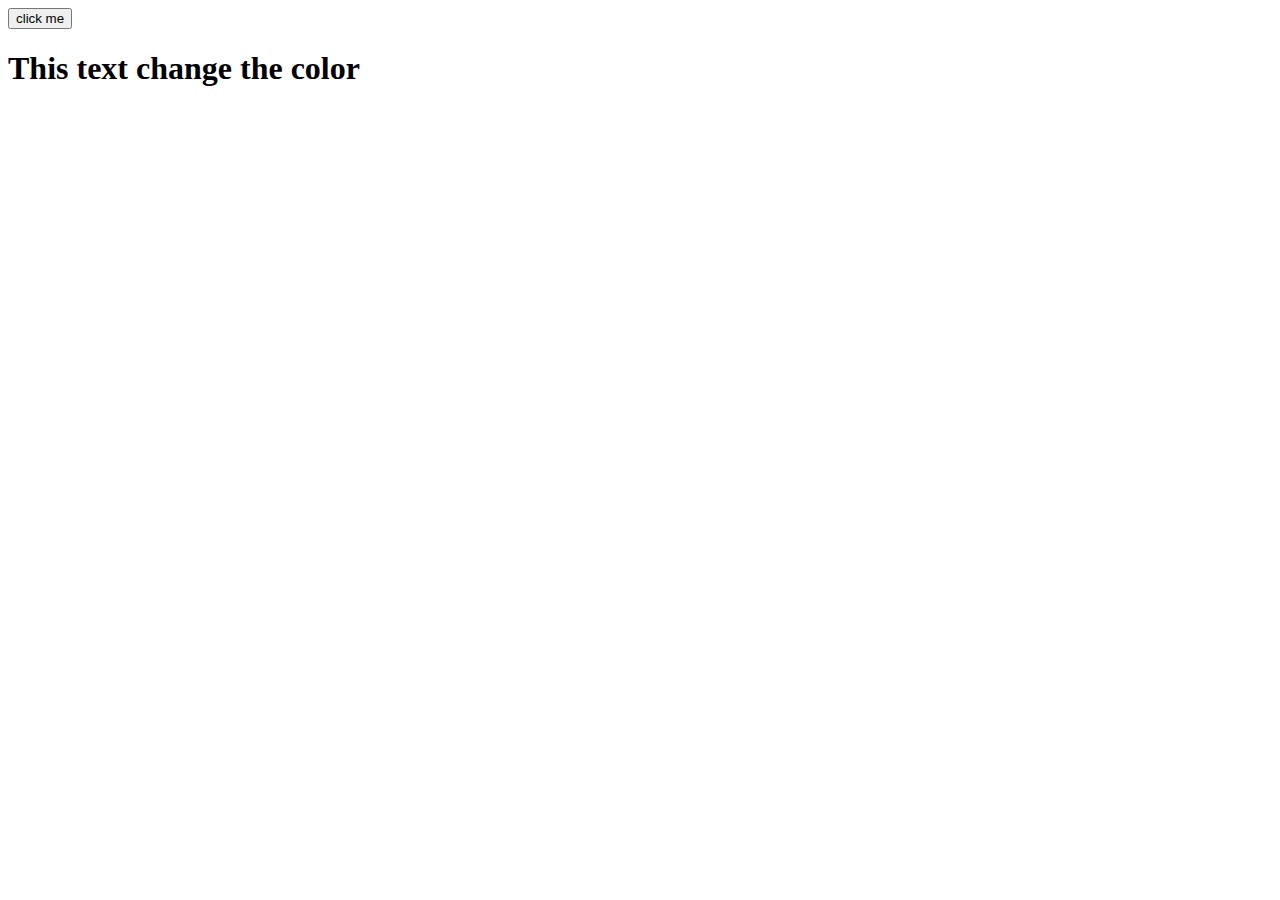
<file: Light and Dark Mode/index.html>
<!DOCTYPE html>
<html lang="en">
<head>
    <meta charset="UTF-8">
    <meta name="viewport" content="width=device-width, initial-scale=1.0">
    <title>Document</title>
    <link rel="stylesheet" href="style.css">
</head>
<body>
    <div>
        <button id="btn">click me</button>
        <h1>This text change the color</h1>
    </div>

    <script src="script.js"></script>
</body>
</html>
</file>
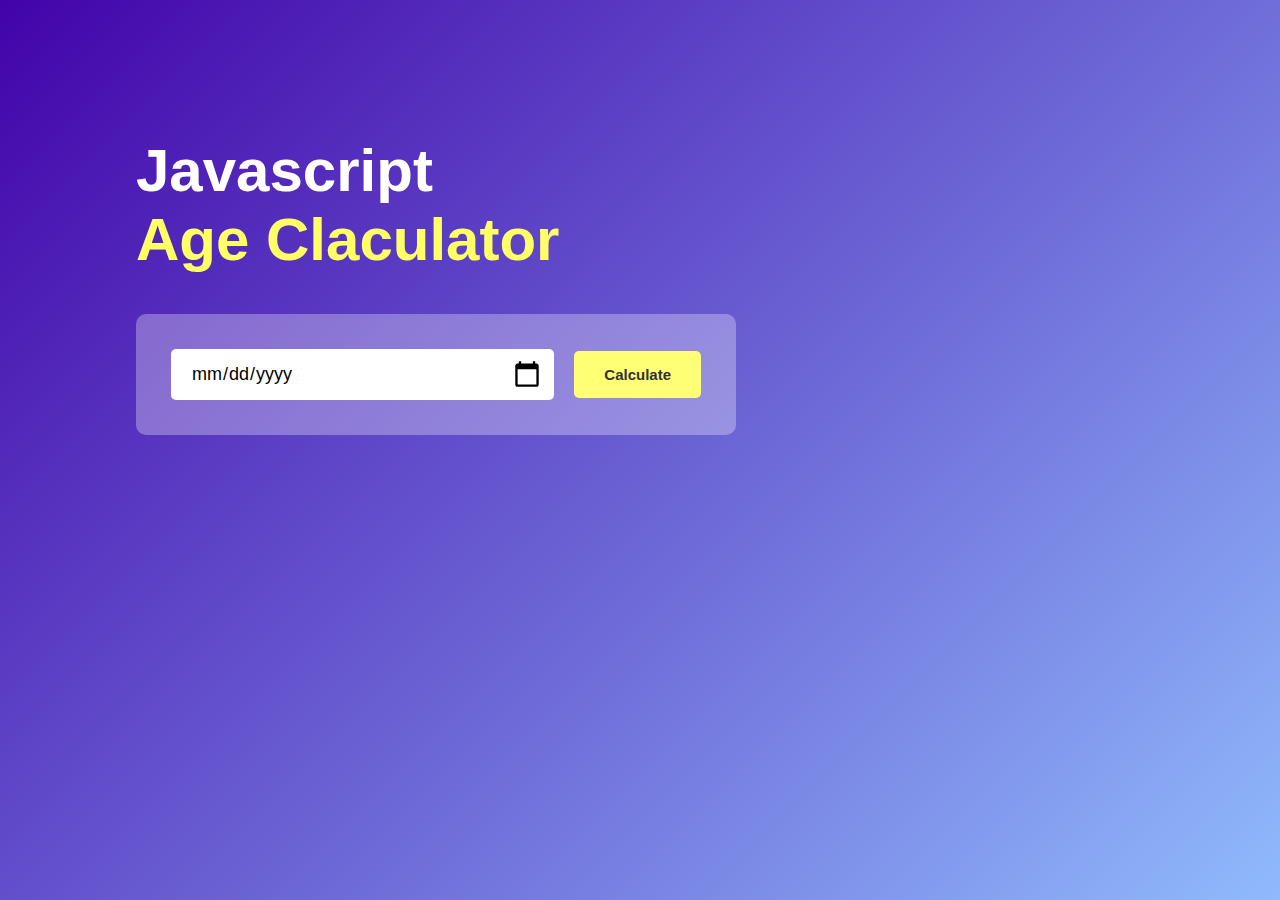
<file: Simple age calculator/index.html>
<!DOCTYPE html>
<html lang="en">
<head>
    <meta charset="UTF-8">
    <meta name="viewport" content="width=device-width, initial-scale=1.0">
    <title>Document</title>
    <link rel="stylesheet" href="style.css">
</head>
<body>
    <div class="container">
        <div class="calculator">
            <h1>Javascript <br><span>Age Claculator</span></h1>
            <div class="input-box">
                <input type="date" class="date">
                <button>Calculate</button>
            </div>
        </div>
    </div>
    
    
    <script src="script.js"></script>
</body>
</html>
</file>
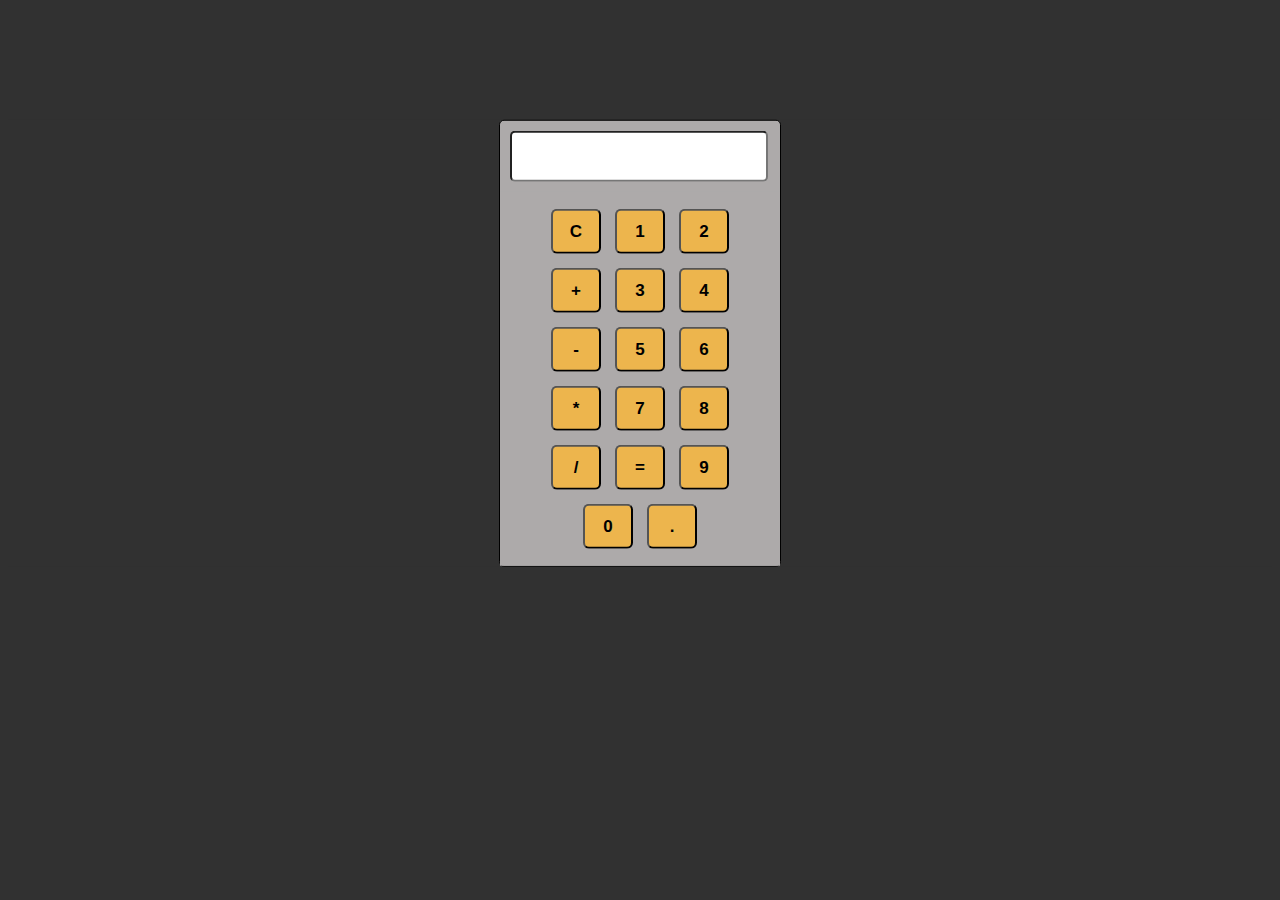
<file: Simple calculator/index.html>
<!DOCTYPE html>
<html lang="en">
<head>
    <meta charset="UTF-8">
    <meta name="viewport" content="width=device-width, initial-scale=1.0">
    <title>claculator</title>
    <style>
        *{
            background-color: rgb(49, 49, 49);
           
        }

        body{
            display: flex;
            justify-content: center;
            align-items: center;
            transform: translate(0, 25%);
        }
        #calculator{
            border: 1px solid black;
            border-radius: 5px;
            width: 280px;
            background-color: rgb(173, 170, 170);
        }

        #display{
            margin: 10px;
            width: calc(100% - 30px);
            font-size: 40px;
            font-weight: bold;
            border-radius: 5px;
            background-color: white;
        }
        .btn{
            cursor: pointer;
            width: 50px;
            height: 45px;
            margin: 7px;
            font-weight: bold;
            border-radius: 6px;
            background-color: rgb(237, 181, 77);
            font-size: 17px;
        }
        .buttonContainer{
            display: flex;
            justify-content: center;
            flex-wrap: wrap;
            padding: 10px 15px;
            background-color: rgb(173, 170, 170);
        }
    </style>
</head>
<body>

    <!-- <div class="heading">
        <h1>calculator</h1>
    </div> -->
    
    <div id="calculator">
        <input type="text" id="display" readonly>

        <div class="buttonContainer">
        <button class="btn" onclick="
        currentDisplay = '';
        document.querySelector('#display').value = currentDisplay;
        ">C</button>
        <button class="btn" onclick="
        currentDisplay = currentDisplay + '1';
        document.querySelector('#display').value = currentDisplay;
        ">1</button>
        <button class="btn" onclick="
        currentDisplay = currentDisplay + '2';
        document.querySelector('#display').value = currentDisplay;
        ">2</button>
        <button class="btn" onclick="
        currentDisplay = currentDisplay + '+';
        document.querySelector('#display').value = currentDisplay;
        ">+</button>
        <button class="btn" onclick="
        currentDisplay = currentDisplay + '3';
        document.querySelector('#display').value = currentDisplay;
        ">3</button>
        <button class="btn" onclick="
        currentDisplay = currentDisplay + '4';
        document.querySelector('#display').value = currentDisplay;
        ">4</button>
        <button class="btn" onclick="
        currentDisplay = currentDisplay + '-';
        document.querySelector('#display').value = currentDisplay;
        ">-</button>
        <button class="btn" onclick="
        currentDisplay = currentDisplay + '5';
        document.querySelector('#display').value = currentDisplay;
        ">5</button>
        <button class="btn" onclick="
        currentDisplay = currentDisplay + '6';
        document.querySelector('#display').value = currentDisplay;
        ">6</button>
        <button class="btn" onclick="
        currentDisplay = currentDisplay + '*';
        document.querySelector('#display').value = currentDisplay;
        ">*</button>
        <button class="btn" onclick="
        currentDisplay = currentDisplay + '7';
        document.querySelector('#display').value = currentDisplay;
        ">7</button>
        <button class="btn" onclick="
        currentDisplay = currentDisplay + '8';
        document.querySelector('#display').value = currentDisplay;
        ">8</button>
        <button class="btn" onclick="
        currentDisplay = currentDisplay + '/';
        document.querySelector('#display').value = currentDisplay;
        ">/</button>
        <button class="btn" onclick="   
        currentDisplay = eval(currentDisplay);
        document.querySelector('#display').value = currentDisplay;
        ">=</button>
        <button class="btn" onclick="
        currentDisplay = currentDisplay + '9';
        document.querySelector('#display').value = currentDisplay;
        ">9</button>
        <button class="btn" onclick="
        currentDisplay = currentDisplay + '0';
        document.querySelector('#display').value = currentDisplay;
        ">0</button>
        <button class="btn" onclick="
        currentDisplay = currentDisplay + '.';
        document.querySelector('#display').value = currentDisplay;
        ">.</button>
        
    </div>

    <script>
        let currentDisplay = '';
    </script>
</body>
</html>
</file>
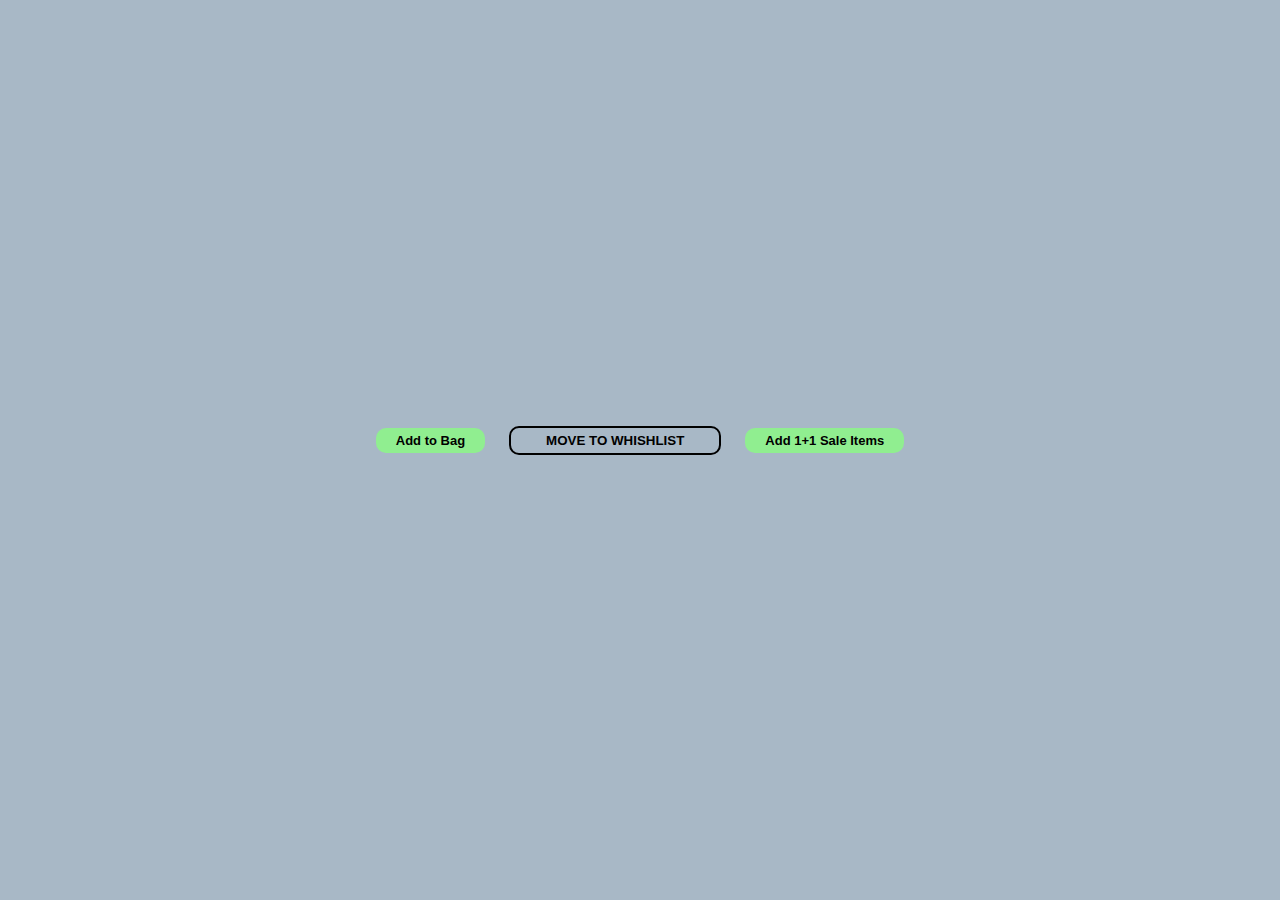
<file: Small Shopping Cart/index.html>
<!DOCTYPE html>
<html lang="en">
  <head>
    <meta charset="UTF-8" />
    <meta name="viewport" content="width=device-width, initial-scale=1.0" />
    <title>Small cart</title>
    <style>
      * {
        margin: 0;
        padding: 10px;
        box-sizing: border-box;
        background-color: rgb(168, 184, 198);
      }

      .container {
        width: 100%;
        height: calc(100vh - 40px);
        display: flex;
        flex-direction: column;
        justify-content: center;
        align-items: center;
      }

      .button-group {
        display: flex;
        justify-content: center;
        gap: 20px;
      }
      button{
        cursor: pointer;
      }
      .bag-button {
        margin: 0 20px;
        border: none;
        color: black;
        font-size: 13px;
        font-weight: bold;
        padding: 5px 20px;
        background-color: lightgreen;
        border-radius: 10px;
      }

      .wishlist-btn {
        text-transform: uppercase;
        border: 2px solid black;
        padding: 5px 35px;
        border-radius: 10px;
        font-weight: bold;
      }
    </style>
  </head>
  <body>
    <div class="container">
      <div class="btngroup">
        <button class="bag-button" onclick= "totalItems = totalItems + 1; document.querySelector(
        `#cart-summary`
      ).innerHTML = `Your bag has ${totalItems} intems`;">Add to Bag</button>

        <button class="wishlist-btn" onclick= "totalItems = totalItems - 1; document.querySelector(
        `#cart-summary`
      ).innerHTML = `Your bag has ${totalItems} intems`; " >Move to whishList</button>

        <button class="bag-button" onclick= "totalItems = totalItems + 2; document.querySelector(
        `#cart-summary`
      ).innerHTML = `Your bag has ${totalItems} intems`;">Add 1+1 Sale Items</button>

      </div>

      <h1 id="cart-summary"></h1>
    </div>

    <script>
      let totalItems = 0;
    //   document.querySelector(
    //     `#cart-summary`
    //   ).innerHTML.onclick = `Your bag has ${totalItems} intems`;
    </script>
  </body>
</html>
</file>
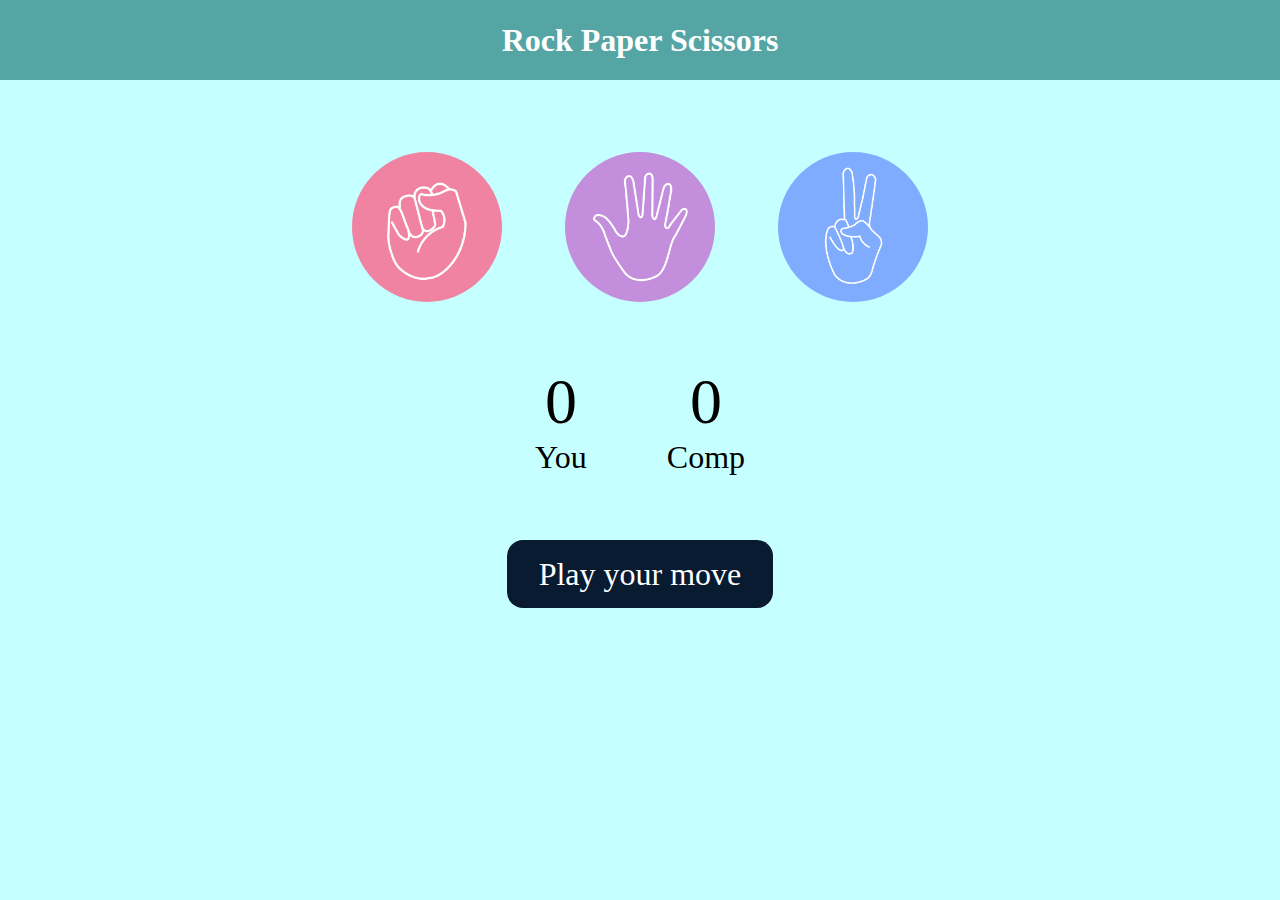
<file: Stone Paper and Scissors/index.html>
<!DOCTYPE html>
<html lang="en">
<head>
    <meta charset="UTF-8">
    <meta name="viewport" content="width=device-width, initial-scale=1.0">
    <title>Stone paper & scissors</title>
    <link rel="stylesheet" href="style.css">
</head>
<body>
    <h1>Rock Paper Scissors</h1>

    <div class="choices">
        <div class="choice" id="rock">
            <img src="images/rock.png" alt="">
        </div>
        <div class="choice" id="paper">
            <img src="images/paper.png" alt="">
        </div>
        <div class="choice" id="scissors">
            <img src="images/scissors.png" alt="">
        </div>
    </div>

    <div class="score-board">
        <div class="score">
            <p id="user-score">0</p>
            <p>You</p>
        </div>
        <div class="score">
            <p id="comp-score">0</p>
            <p>Comp</p>
        </div>
    </div>

    <div class="msg-container">
        <p id="msg">
            Play your move
        </p>
    </div>

    <script src="script.js"></script>
</body>
</html>
</file>
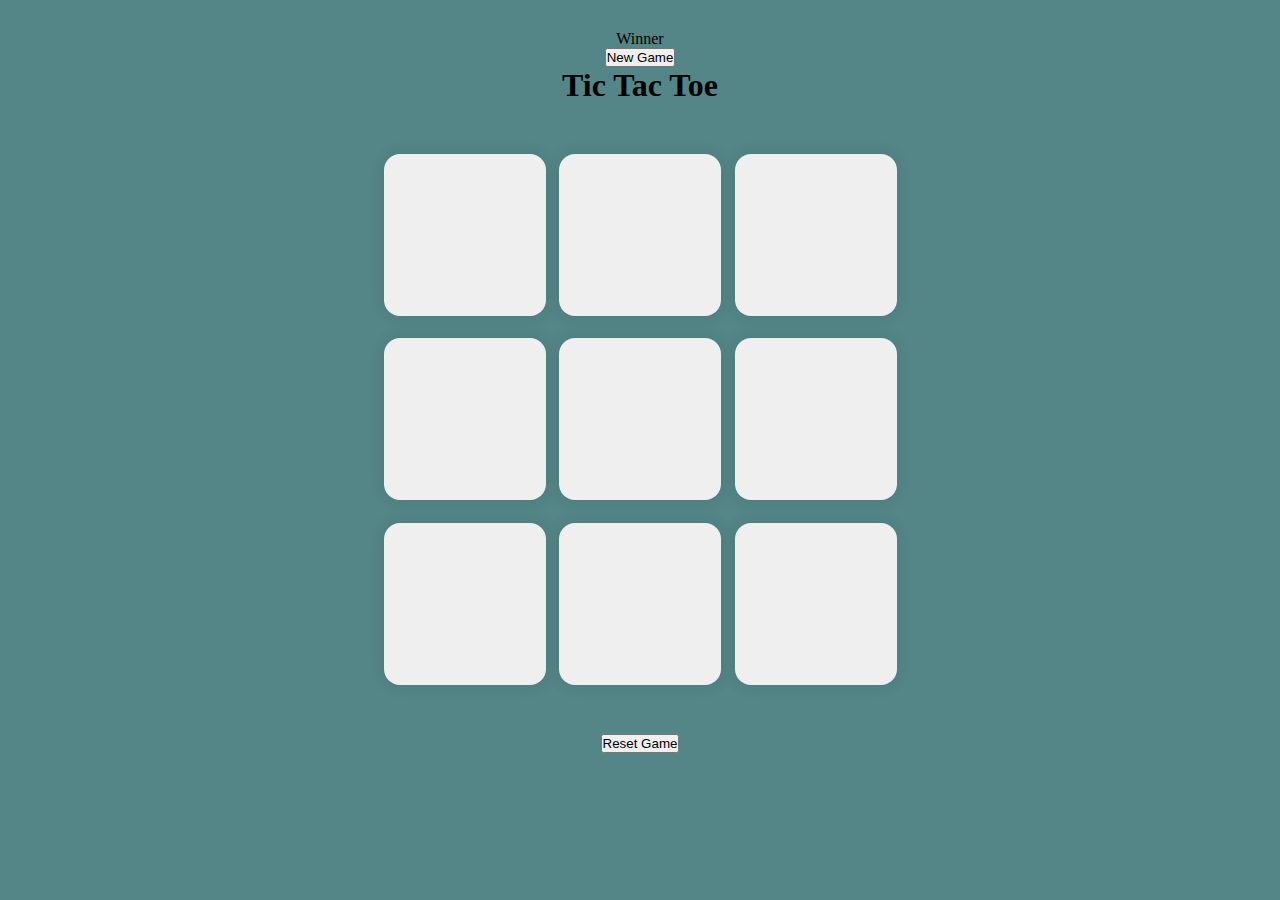
<file: Tic Tac Toe Game/index.html>
<!DOCTYPE html>
<html lang="en">
<head>
    <meta charset="UTF-8">
    <meta name="viewport" content="width=device-width, initial-scale=1.0">
    <title>Tic Tac Toe Game</title>
    <link rel="stylesheet" href="style.css">
</head>
<body>
    <div class="msg-container hide">
        <p id="msg">Winner</p>
        <button id="new-btn" class="reset-btn">New Game</button>
    </div>
    <main class="play-area">
        <h1>Tic Tac Toe</h1>
        <div class="container">
            <div class="game">
                <button class="box"></button>
                <button class="box"></button>
                <button class="box"></button>
                <button class="box"></button>
                <button class="box"></button>
                <button class="box"></button>
                <button class="box"></button>
                <button class="box"></button>
                <button class="box"></button>
            </div>
        </div>
        <button id="reset-btn">Reset Game</button>
    </main>
    

    <script src="script.js"></script>
</body>
</html>
</file>
<file: Light and Dark Mode/style.css>
.dark{
    background-color: black;
    color: white;
}

.light{
    background-color: white;
    color: black;
}
</file>
<file: Simple age calculator/style.css>
*{
    margin: 0;
    padding: 0;
    box-sizing: border-box;
    font-family: 'Gill Sans', 'Gill Sans MT', Calibri, 'Trebuchet MS', sans-serif;
}

.container{
    width: 100%;
    height: 100vh;
    background: linear-gradient(135deg, #4203a9, #90bafc);
    color: #fff;
    padding: 10px;
}

.calculator{
    width: 100%;
    max-width: 600px;
    margin-left: 10%;
    margin-top: 10%;
}

.calculator h1{
    font-size: 60px;
}

.calculator h1 span{
    color: #ffff66;
}

.input-box{
    margin: 40px 0;
    padding: 35px;
    border-radius: 10px;
    background: rgba(255, 255, 255, 0.3);
    display: flex;
    align-items: center;
}

.input-box input{
    flex: 1;
    margin-right: 20px;
    padding: 14px 20px;
    border: 0;
    outline: 0;
    font-size: 18px;
    border-radius: 5px;
    position: relative;
}

.input-box button{
    background: #ffff76;
    border: 0;
    outline: 0;
    padding: 15px 30px;
    border-radius: 5px;
    font-size: 15px;
    font-weight: 800;
    color: #333;
    cursor: pointer;

}

.input-box input::-webkit-calendar-picker-indicator{
    top: 0;
    left: 0;
    right: 0;
    bottom: 0;
    height: auto;
    width: auto;
    position: absolute;
    background-position: calc(100% - 10px);
    background-size: 30px;
    cursor: pointer;
}
</file>
<file: Stone Paper and Scissors/style.css>
*{
    margin: 0;
    padding: 0;
    text-align: center;
}

body{
    background-color: rgb(198, 255, 255);
}

h1{
    background-color: rgb(86, 165, 165);
    color: #fff;
    height: 5rem;
    line-height: 5rem;
}

.choice{
    width: 165px;
    height: 165px;
    transition: 0.2s ease-out;
}

.choice:hover{
    opacity: 60%;
}

img{
    width: 150px;
    height: 150px;
    object-fit: cover;
    border-radius: 50%;
    cursor: pointer;
}

.choices{
    display: flex;
    justify-content: center;
    margin-top: 8vh;
    gap: 3rem;
}

.score-board{
    display: flex;
    justify-content: center;
    align-items: center;
    font-size: 2rem;
    margin-top: 3rem;
    gap: 5rem;
}

#user-score, #comp-score{
    font-size: 4rem;
}

.msg-container{
    margin-top: 5rem;
}

#msg{
    background-color: #081b31;
    color: #fff;
    font-size: 2rem;
    padding: 1rem 2rem;
    border-radius: 1rem;
    display: inline;
}
</file>
<file: Tic Tac Toe Game/style.css>
*{
    margin: 0;
    padding: 0;
}

body{
    background-color: #548687;
    text-align: center;
    margin-top: 30px;
}

.container{
    height: 70vh;
    display: flex;
    justify-content: center;
    align-items: center;
}

.game{
    height: 60vmin;
    width: 60vmin;
    display: flex;
    flex-wrap: wrap;
    justify-content: center;
    align-items: center;
    gap: 1.5vmin;
}

.box{
    height: 18vmin;
    width: 18vmin;
    border-radius: 1rem;
    border: none;
    box-shadow: 0 0 1rem rgba(0, 0, 0, 0.1);
}
</file>
